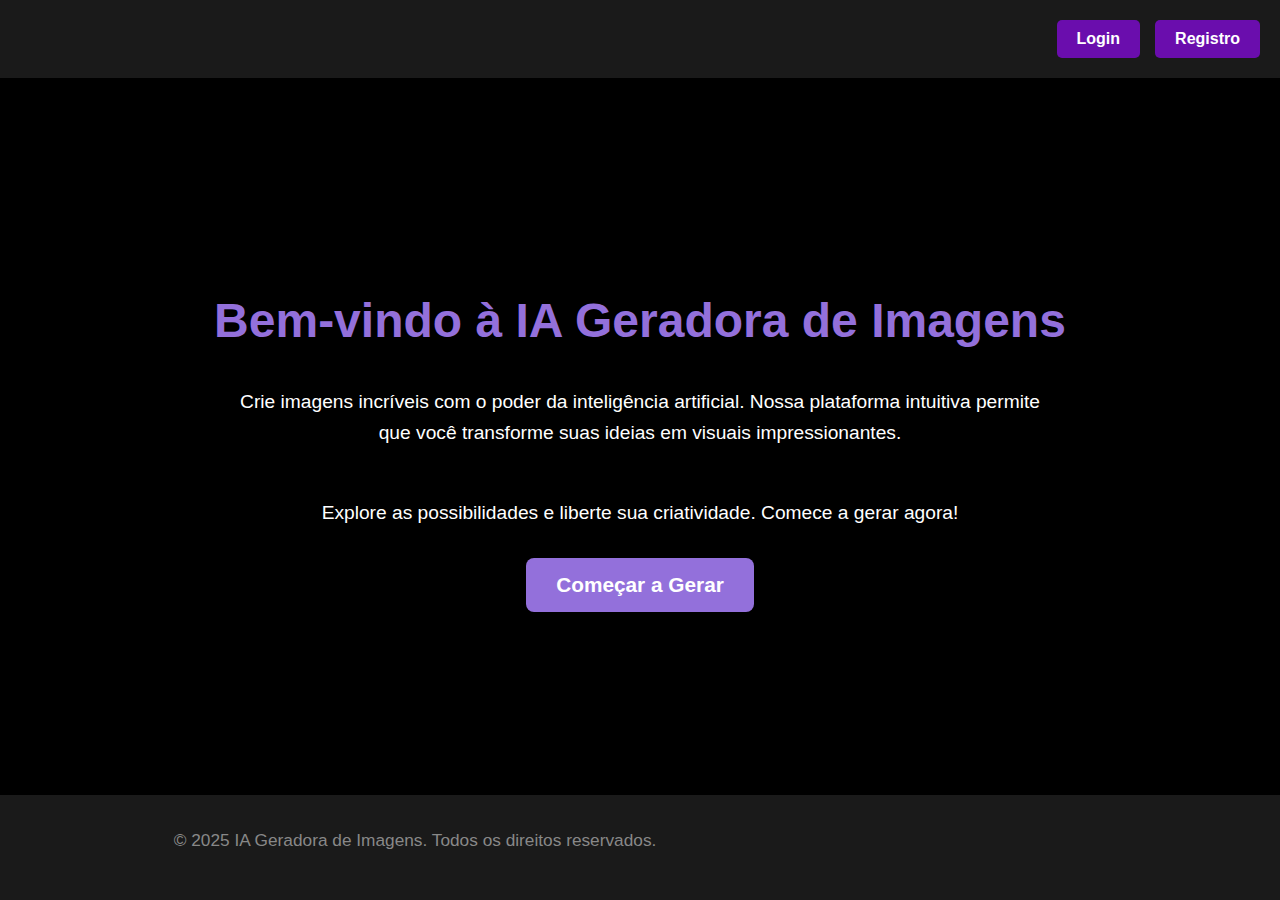
<file: index.html>
<!DOCTYPE html>
<html lang="pt-br">
<head>
    <meta charset="UTF-8">
    <meta name="viewport" content="width=device-width, initial-scale=1.0">
    <title>IA Geradora de Imagens</title>
    <link rel="stylesheet" href="style_index.css">
</head>
<body>
    <header>
        <div class="header-buttons">
            <a href="login.html" class="button">Login</a>
            <a href="register.html" class="button">Registro</a>
        </div>
    </header>
    <main>
        <h1>Bem-vindo à IA Geradora de Imagens</h1>
        <p>Crie imagens incríveis com o poder da inteligência artificial. Nossa plataforma intuitiva permite que você transforme suas ideias em visuais impressionantes.</p>
        <p>Explore as possibilidades e liberte sua criatividade. Comece a gerar agora!</p>
        <a href="image_generator.html" class="cta-button">Começar a Gerar</a>
    </main>
    <footer>
        <p>&copy; 2025 IA Geradora de Imagens. Todos os direitos reservados.</p>
    </footer>
    <script src="script_index.js"></script>
</body>
</html>
</file>
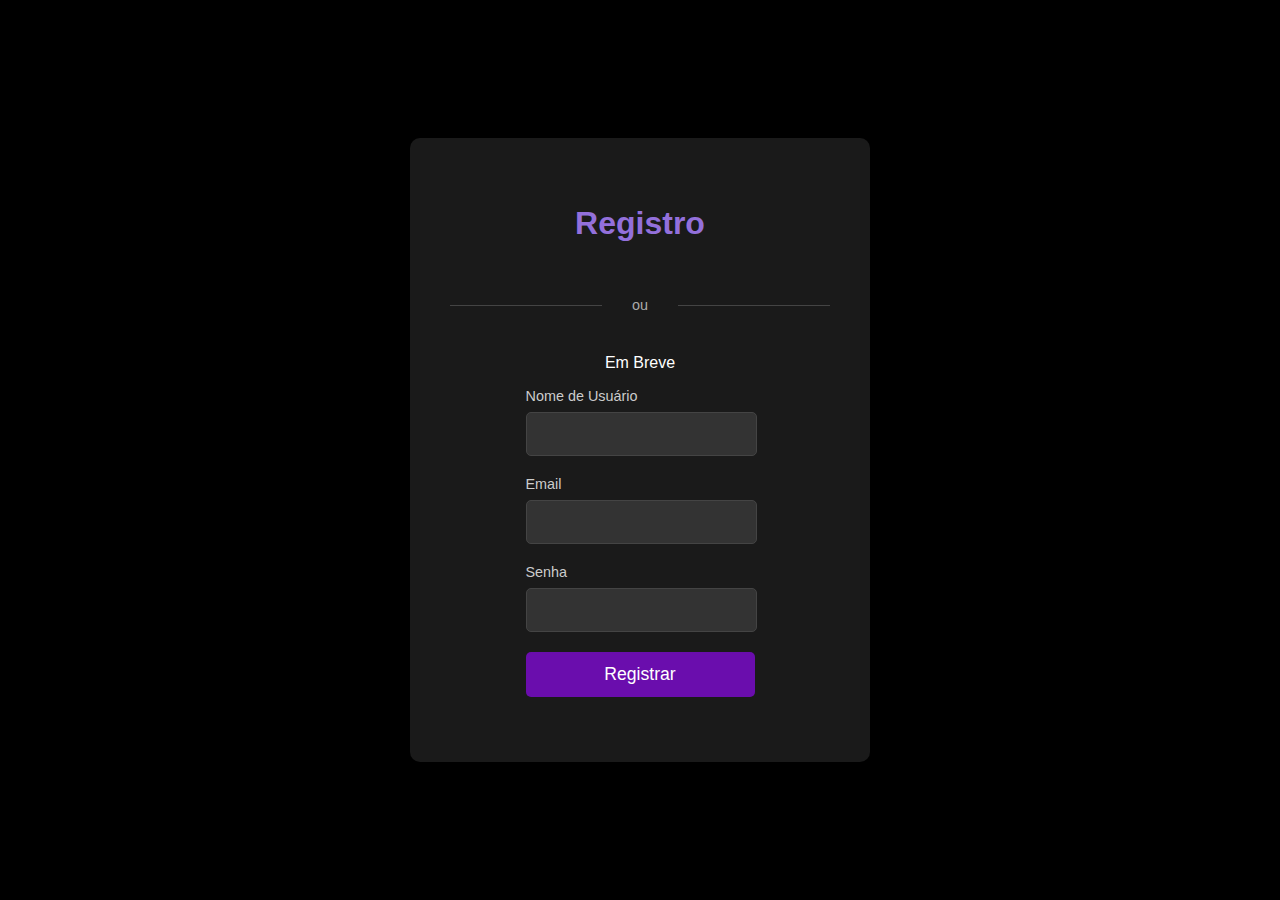
<file: register.html>
<!DOCTYPE html>
<html lang="pt-br">
<head>
    <meta charset="UTF-8">
    <meta name="viewport" content="width=device-width, initial-scale=1.0">
    <title>Registro</title>
    <link rel="stylesheet" href="style_auth.css">
    <script src="https://accounts.google.com/gsi/client" async defer></script>
</head>
<body>
    <div class="auth-container">
        <h2>Registro</h2>
        <div id="g_id_onload"
             data-client_id="SEU_CLIENT_ID_DO_GOOGLE"
             data-context="signup"
             data-ux_mode="popup"
             data-callback="handleCredentialResponse"
             data-auto_prompt="false">
        </div>
        <div class="g_id_signin"
             data-type="standard"
             data-shape="rectangular"
             data-theme="outline"
             data-text="signup_with"
             data-size="large"
             data-logo_alignment="left">
        </div>
        <p class="separator">ou</p>
        <div class="disabled-form">
            <p>Em Breve</p>
            <form>
                <div class="input-group">
                    <label for="username">Nome de Usuário</label>
                    <input type="text" id="username" name="username" disabled>
                </div>
                <div class="input-group">
                    <label for="email">Email</label>
                    <input type="email" id="email" name="email" disabled>
                </div>
                <div class="input-group">
                    <label for="password">Senha</label>
                    <input type="password" id="password" name="password" disabled>
                </div>
                <button type="submit" disabled>Registrar</button>
            </form>
        </div>
    </div>
    <script src="script_auth.js"></script>
</body>
</html>
</file>
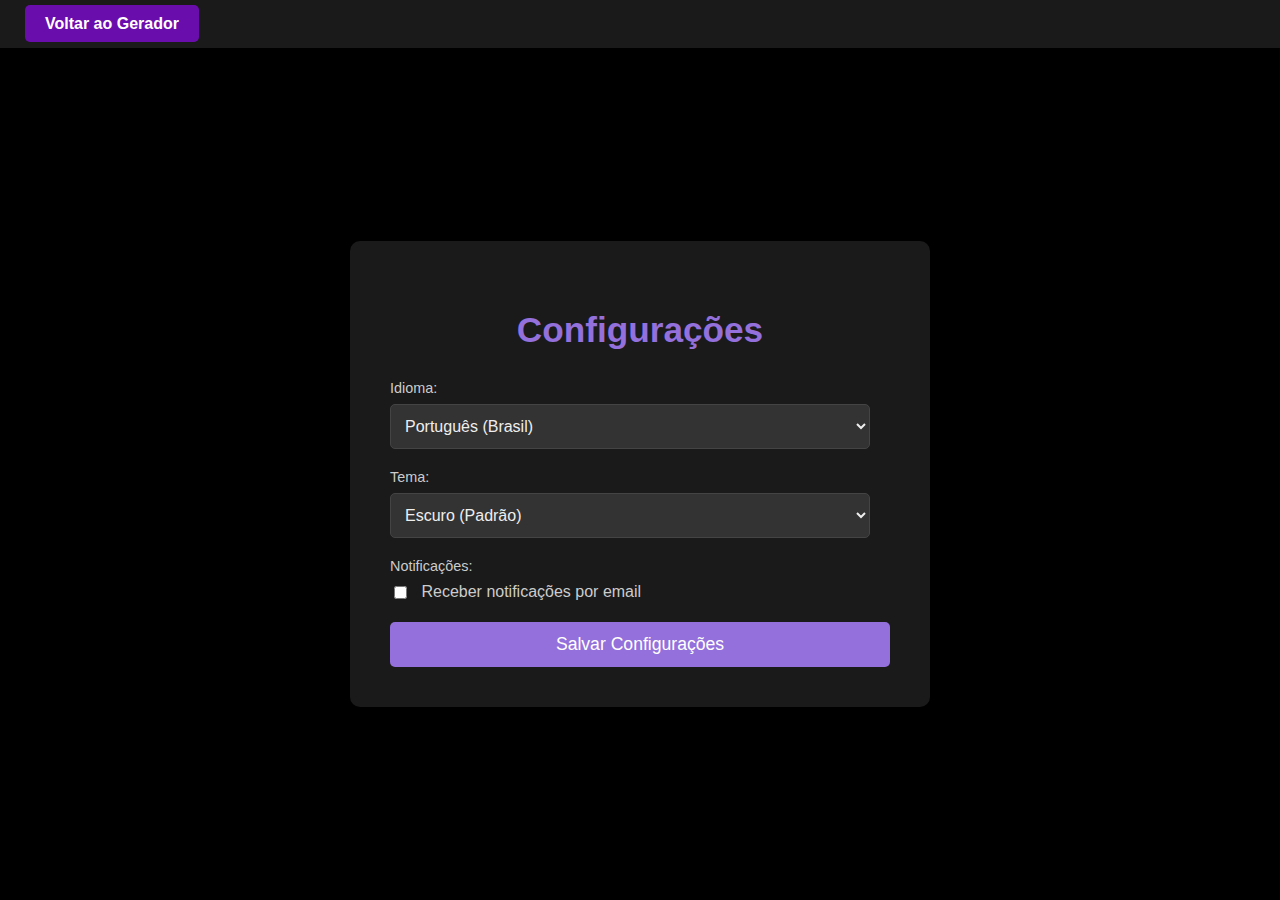
<file: settings.html>
<!DOCTYPE html>
<html lang="pt-br">
<head>
    <meta charset="UTF-8">
    <meta name="viewport" content="width=device-width, initial-scale=1.0">
    <title>Configurações</title>
    <link rel="stylesheet" href="style_settings.css">
</head>
<body>
    <header>
        <div class="header-buttons">
            <a href="image_generator.html" class="button">Voltar ao Gerador</a>
        </div>
    </header>
    <main>
        <div class="settings-container">
            <h2>Configurações</h2>
            <form>
                <div class="form-group">
                    <label for="language">Idioma:</label>
                    <select id="language" name="language">
                        <option value="pt-br">Português (Brasil)</option>
                        <option value="en-us">English (US)</option>
                    </select>
                </div>
                <div class="form-group">
                    <label for="theme">Tema:</label>
                    <select id="theme" name="theme">
                        <option value="dark">Escuro (Padrão)</option>
                        <option value="light">Claro (Em Breve)</option>
                    </select>
                </div>
                <div class="form-group">
                    <label for="notifications">Notificações:</label>
                    <input type="checkbox" id="notifications" name="notifications" checked>
                    <span>Receber notificações por email</span>
                </div>
                <button type="submit">Salvar Configurações</button>
            </form>
            <p id="message" class="hidden"></p>
        </div>
    </main>
    <script src="script_settings.js"></script>
</body>
</html>
</file>
<file: style_index.css>
body {
    font-family: Arial, sans-serif;
    margin: 0;
    padding: 0;
    background-color: #000;
    color: #fff;
    display: flex;
    flex-direction: column;
    min-height: 100vh;
}

header {
    background-color: #1a1a1a;
    padding: 20px;
    display: flex;
    justify-content: flex-end;
    align-items: center;
    box-shadow: 0 2px 5px rgba(0, 0, 0, 0.5);
}

.header-buttons {
    display: flex;
    gap: 15px;
}

.button {
    background-color: #6a0dad;
    color: #fff;
    padding: 10px 20px;
    border-radius: 5px;
    text-decoration: none;
    font-weight: bold;
    transition: background-color 0.3s ease;
}

.button:hover {
    background-color: #8b00a3;
}

main {
    flex-grow: 1;
    display: flex;
    flex-direction: column;
    justify-content: center;
    align-items: center;
    text-align: center;
    padding: 20px;
}

h1 {
    font-size: 3em;
    margin-bottom: 20px;
    color: #9370db;
}

p {
    font-size: 1.2em;
    max-width: 800px;
    line-height: 1.6;
    margin-bottom: 30px;
}

.cta-button {
    background-color: #9370db;
    color: #fff;
    padding: 15px 30px;
    font-size: 1.3em;
    border-radius: 8px;
    text-decoration: none;
    font-weight: bold;
    transition: background-color 0.3s ease, transform 0.2s ease;
}

.cta-button:hover {
    background-color: #6a0dad;
    transform: translateY(-3px);
}

footer {
    background-color: #1a1a1a;
    color: #888;
    text-align: center;
    padding: 15px;
    font-size: 0.9em;
    margin-top: auto;
}
</file>
<file: style_auth.css>
body {
    font-family: Arial, sans-serif;
    margin: 0;
    padding: 0;
    background-color: #000;
    color: #fff;
    display: flex;
    justify-content: center;
    align-items: center;
    min-height: 100vh;
}

.auth-container {
    background-color: #1a1a1a;
    padding: 40px;
    border-radius: 10px;
    box-shadow: 0 5px 15px rgba(0, 0, 0, 0.6);
    text-align: center;
    width: 380px;
    display: flex;
    flex-direction: column;
    align-items: center;
}

h2 {
    color: #9370db;
    margin-bottom: 30px;
    font-size: 2em;
}

form {
    width: 100%;
    margin-bottom: 25px;
}

.input-group {
    margin-bottom: 20px;
    text-align: left;
}

.input-group label {
    display: block;
    margin-bottom: 8px;
    color: #ccc;
    font-size: 0.9em;
}

.input-group input {
    width: calc(100% - 20px);
    padding: 12px 10px;
    border: 1px solid #444;
    border-radius: 5px;
    background-color: #333;
    color: #eee;
    font-size: 1em;
    outline: none;
}

.input-group input:focus {
    border-color: #9370db;
}

form button {
    background-color: #6a0dad;
    color: #fff;
    border: none;
    padding: 12px 25px;
    border-radius: 5px;
    font-size: 1.1em;
    cursor: pointer;
    width: 100%;
    transition: background-color 0.3s ease;
}

form button:hover {
    background-color: #8b00a3;
}

.separator {
    margin: 25px 0;
    color: #aaa;
    font-size: 0.9em;
    position: relative;
    width: 100%;
}

.separator::before,
.separator::after {
    content: '';
    position: absolute;
    top: 50%;
    width: 40%;
    height: 1px;
    background-color: #444;
}

.separator::before {
    left: 0;
}

.separator::after {
    right: 0;
}

.social-login {
    margin-top: 0;
    width: 100%;
}

.g_id_signin {
    display: flex;
    justify-content: center;
    width: 100%;
}

.message {
    margin-top: 20px;
    padding: 10px;
    border-radius: 5px;
    font-weight: bold;
    color: white;
    width: 100%;
    text-align: center;
    display: none;
}

.message.success {
    background-color: #28a745;
}

.message.error {
    background-color: #dc3545;
}
</file>
<file: style_settings.css>
body {
    font-family: Arial, sans-serif;
    margin: 0;
    padding: 0;
    background-color: #000;
    color: #fff;
    display: flex;
    flex-direction: column;
    min-height: 100vh;
}

header {
    background-color: #1a1a1a;
    padding: 15px 25px;
    display: flex;
    justify-content: flex-start;
    align-items: center;
    box-shadow: 0 2px 5px rgba(0, 0, 0, 0.5);
}

.header-buttons .button {
    background-color: #6a0dad;
    color: #fff;
    padding: 10px 20px;
    border-radius: 5px;
    text-decoration: none;
    font-weight: bold;
    transition: background-color 0.3s ease;
}

.header-buttons .button:hover {
    background-color: #8b00a3;
}

main {
    flex-grow: 1;
    display: flex;
    justify-content: center;
    align-items: center;
    padding: 20px;
}

.settings-container {
    background-color: #1a1a1a;
    padding: 40px;
    border-radius: 10px;
    box-shadow: 0 5px 15px rgba(0, 0, 0, 0.6);
    width: 90%;
    max-width: 500px;
    text-align: center;
}

h2 {
    color: #9370db;
    margin-bottom: 30px;
    font-size: 2.2em;
}

.form-group {
    margin-bottom: 20px;
    text-align: left;
}

.form-group label {
    display: block;
    margin-bottom: 8px;
    color: #ccc;
    font-size: 0.9em;
}

.form-group select,
.form-group input[type="text"],
.form-group input[type="email"],
.form-group input[type="password"] {
    width: calc(100% - 20px);
    padding: 12px 10px;
    border: 1px solid #444;
    border-radius: 5px;
    background-color: #333;
    color: #eee;
    font-size: 1em;
    outline: none;
}

.form-group select:focus,
.form-group input:focus {
    border-color: #9370db;
}

.form-group input[type="checkbox"] {
    width: auto;
    margin-right: 10px;
    vertical-align: middle;
}

.form-group span {
    vertical-align: middle;
    color: #ccc;
    font-size: 1em;
}

form button {
    background-color: #9370db;
    color: #fff;
    border: none;
    padding: 12px 25px;
    border-radius: 5px;
    font-size: 1.1em;
    cursor: pointer;
    width: 100%;
    transition: background-color 0.3s ease, transform 0.2s ease;
}

form button:hover {
    background-color: #6a0dad;
    transform: translateY(-2px);
}

#message {
    margin-top: 20px;
    padding: 10px;
    border-radius: 5px;
    font-weight: bold;
}

#message.success {
    background-color: #28a745;
    color: white;
}

#message.error {
    background-color: #dc3545;
    color: white;
}

.hidden {
    display: none;
}
</file>
